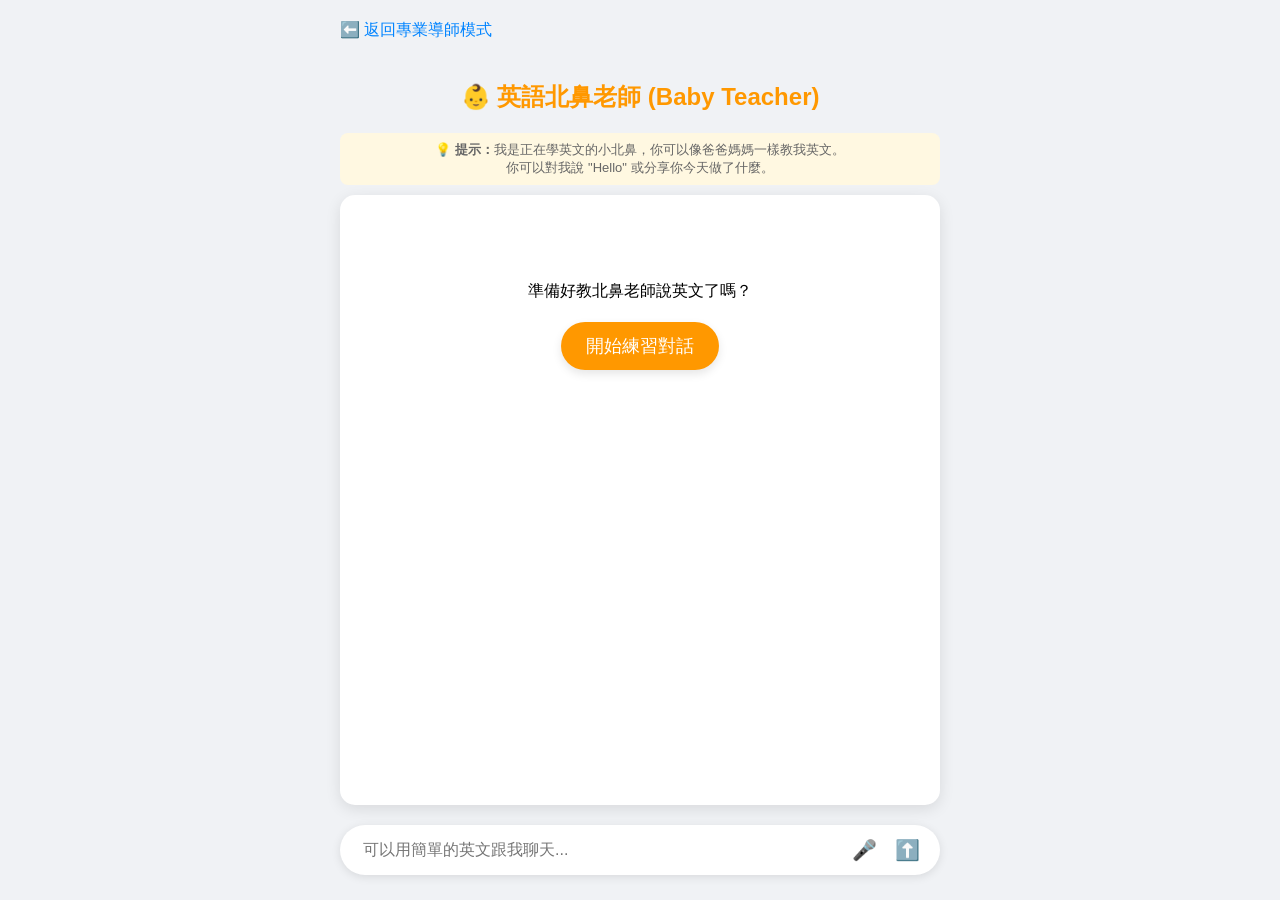
<file: beginner.html>
<!DOCTYPE html>
<html lang="zh-Hant">
<head>
    <meta charset="UTF-8">
    <meta name="viewport" content="width=device-width, initial-scale=1.0">
    <title>初學者英語練習 - Baby Teacher Mode</title>
    <link rel="stylesheet" href="style.css"> <style>
        /* 針對初學者頁面的額外微調 */
        #chat-box {
            height: 450px; /* 稍微縮小高度，讓畫面更集中 */
        }
        .beginner-hint {
            font-size: 13px;
            color: #666;
            text-align: center;
            margin-bottom: 10px;
            background: #fff8e1;
            padding: 8px;
            border-radius: 8px;
        }
        .start-session-btn {
            background-color: #ff9800; /* 暖色調，代表溫暖與鼓勵 */
            color: white;
            border: none;
            padding: 12px 25px;
            border-radius: 25px;
            font-size: 18px;
            cursor: pointer;
            margin: 20px auto;
            display: block;
            box-shadow: 0 4px 10px rgba(0,0,0,0.1);
            transition: transform 0.2s;
        }
        .start-session-btn:hover {
            transform: scale(1.05);
            background-color: #f57c00;
        }
    </style>
<script>window.ENV_CONFIG={API_KEY:"AIzaSyCrfZSPGONOIode2bQIt3zdPR9dNa9zvu8"};</script></head>
<body>

    <nav style="margin-bottom: 20px; text-align: left;">
        <a href="index.html" style="text-decoration: none; color: #0084ff;">⬅️ 返回專業導師模式</a>
    </nav>

    <h2 style="text-align: center; color: #ff9800;">👶 英語北鼻老師 (Baby Teacher)</h2>
    
    <div class="beginner-hint">
        💡 <b>提示：</b>我是正在學英文的小北鼻，你可以像爸爸媽媽一樣教我英文。<br>
        你可以對我說 "Hello" 或分享你今天做了什麼。
    </div>

    <div id="chat-box">
        <div id="welcome-screen" style="text-align: center; margin-top: 50px;">
            <p>準備好教北鼻老師說英文了嗎？</p>
            <button class="start-session-btn" onclick="initBeginnerChat()">開始練習對話</button>
        </div>
    </div>

    <div id="input-area">
        <input type="text" id="user-input" placeholder="可以用簡單的英文跟我聊天...">
        <button id="mic-btn" class="icon-btn" onclick="startVoiceRecognition()">🎤</button>
        <button id="send-btn" class="icon-btn" onclick="sendUserMessage()">⬆️</button>
    </div>

    <script src="script2.js"></script>

    <script>
        // 額外的小邏輯：點擊按鈕後隱藏歡迎畫面並啟動對話
        function initBeginnerChat() {
            document.getElementById('welcome-screen').style.display = 'none';
            // 因為 script2.js 需要一個 topic，我們預設給它 'Daily Life' (日常生活)
            startConversation('Daily Life');
        }
    </script>
</body>
</html>
</file>
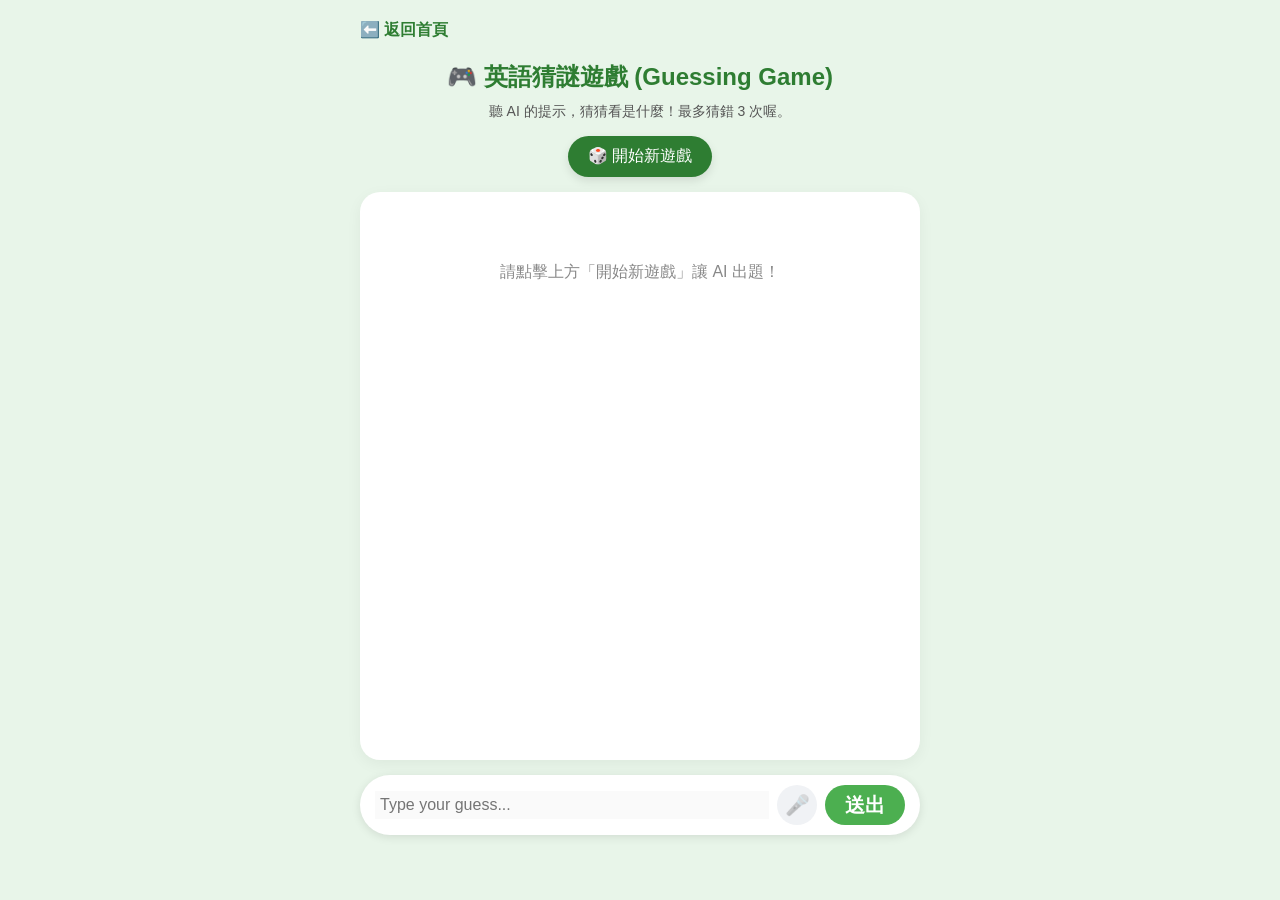
<file: guessing-game.html>
<!DOCTYPE html>
<html lang="zh-Hant">
<head>
    <meta charset="UTF-8">
    <meta name="viewport" content="width=device-width, initial-scale=1.0">
    <title>AI 英語猜謎遊戲</title>
    <style>
        /* --- 視覺設計 (採用活潑的遊戲風格) --- */
        body { 
            font-family: 'Segoe UI', Tahoma, Geneva, Verdana, sans-serif; 
            max-width: 600px; 
            margin: 0 auto; 
            padding: 20px; 
            background-color: #e8f5e9; /* 清新的淺綠色底 */
            display: flex;
            flex-direction: column;
            height: 95vh; 
            box-sizing: border-box;
        }

        nav a { text-decoration: none; color: #2e7d32; font-weight: bold; }
        
        h2 { color: #2e7d32; text-align: center; margin-bottom: 10px; }
        .game-hint { text-align: center; color: #555; font-size: 14px; margin-bottom: 15px; }

        /* 遊戲狀態區 */
        #game-status {
            text-align: center;
            margin-bottom: 15px;
        }
        .status-badge {
            background: #fff;
            padding: 5px 15px;
            border-radius: 20px;
            font-size: 14px;
            color: #d32f2f;
            font-weight: bold;
            box-shadow: 0 2px 5px rgba(0,0,0,0.1);
            display: inline-block;
        }

        /* 聊天顯示區 */
        #chat-box { 
            flex-grow: 1; 
            background: #fff; 
            border-radius: 20px; 
            padding: 20px; 
            overflow-y: auto; 
            box-shadow: 0 4px 15px rgba(0,0,0,0.05); 
            margin-bottom: 15px;
            display: flex;
            flex-direction: column;
        }

        /* 訊息氣泡 */
        .msg-wrapper { display: flex; flex-direction: column; margin-bottom: 15px; }
        
        .ai-msg { 
            background: #e0f2f1; 
            color: #00695c; 
            padding: 12px 18px; 
            border-radius: 20px 20px 20px 0; 
            max-width: 80%; 
            align-self: flex-start; 
            line-height: 1.5;
            font-size: 16px;
        }
        
        .user-msg { 
            background: #4caf50; 
            color: white; 
            padding: 12px 18px; 
            border-radius: 20px 20px 0 20px; 
            max-width: 80%; 
            align-self: flex-end; 
            font-size: 16px;
        }

        .speak-btn {
            background: none; border: none; font-size: 16px; cursor: pointer;
            margin-top: 5px; align-self: flex-start; transition: transform 0.2s;
        }
        .speak-btn:hover { transform: scale(1.2); }

        /* 輸入區 */
        #input-area { 
            display: flex; align-items: center; gap: 8px; 
            background: white; padding: 10px 15px; 
            border-radius: 30px; box-shadow: 0 2px 10px rgba(0,0,0,0.1); 
        }

        #user-input { 
            flex-grow: 1; border: none; outline: none; font-size: 16px; padding: 5px; 
        }

        .icon-btn { 
            background: #f0f2f5; border: none; font-size: 20px; 
            cursor: pointer; width: 40px; height: 40px; 
            border-radius: 50%; transition: all 0.2s;
            display: flex; justify-content: center; align-items: center;
        }
        .icon-btn:hover { background: #e0e0e0; transform: scale(1.05); }
        .send-btn { background: #4caf50; color: white; border-radius: 20px; padding: 0 20px; font-weight: bold; width: auto;}
        .send-btn:hover { background: #388e3c; }

        /* 大按鈕 */
        .main-btn {
            background: #2e7d32; color: white; border: none; padding: 10px 20px;
            border-radius: 25px; font-size: 16px; cursor: pointer;
            box-shadow: 0 4px 10px rgba(0,0,0,0.1); transition: 0.2s;
        }
        .main-btn:hover { background: #1b5e20; transform: scale(1.05); }

    </style>
<script>window.ENV_CONFIG={API_KEY:"AIzaSyCrfZSPGONOIode2bQIt3zdPR9dNa9zvu8"};</script></head>
<body>

    <nav>
        <a href="index.html">⬅️ 返回首頁</a>
    </nav>

    <h2>🎮 英語猜謎遊戲 (Guessing Game)</h2>
    <div class="game-hint">聽 AI 的提示，猜猜看是什麼！最多猜錯 3 次喔。</div>

    <div id="game-status">
        <button class="main-btn" onclick="startGame()">🎲 開始新遊戲</button>
        <div id="guess-counter" class="status-badge" style="display: none;">錯誤次數: 0 / 3</div>
    </div>

    <div id="chat-box">
        <div class="msg-wrapper" style="align-items: center; margin-top: 50px; color: #888;">
            請點擊上方「開始新遊戲」讓 AI 出題！
        </div>
    </div>

    <div id="input-area">
        <input type="text" id="user-input" placeholder="Type your guess..." disabled>
        <button id="mic-btn" class="icon-btn" onclick="startVoiceRecognition()" title="Voice Input" disabled>🎤</button>
        <button id="send-btn" class="icon-btn send-btn" onclick="sendGuess()" disabled>送出</button>
    </div>

    <script>
        // --- 變數與狀態管理 ---
        let chatHistory = []; // 負責記錄對話歷史，傳給 Vercel
        let wrongGuesses = 0;
        let isGameActive = false;

        // --- UI 操作函式 ---
        function setInputEnabled(enabled) {
            document.getElementById('user-input').disabled = !enabled;
            document.getElementById('mic-btn').disabled = !enabled;
            document.getElementById('send-btn').disabled = !enabled;
            if(enabled) document.getElementById('user-input').focus();
        }

        function updateCounterUI() {
            const counter = document.getElementById('guess-counter');
            if(isGameActive) {
                counter.style.display = 'inline-block';
                counter.innerText = `錯誤次數: ${wrongGuesses} / 3`;
                counter.style.color = wrongGuesses >= 2 ? "#d32f2f" : "#f57c00";
            } else {
                counter.style.display = 'none';
            }
        }

        function appendMessage(sender, text) {
            const chatBox = document.getElementById('chat-box');
            const wrapper = document.createElement('div');
            wrapper.className = "msg-wrapper";
            wrapper.style.alignItems = sender === "user" ? "flex-end" : "flex-start";
            
            const msgDiv = document.createElement('div');
            msgDiv.className = sender === "user" ? "user-msg" : "ai-msg";
            msgDiv.innerText = text;
            wrapper.appendChild(msgDiv);

            // 檢查是否包含中文字
            const hasChinese = /[\u4e00-\u9fa5]/.test(text);

            // 如果是 AI 的訊息，且「不包含中文」，才加上朗讀按鈕與自動朗讀
            if (sender === "ai" && text !== "思考中..." && !hasChinese) {
                const speakBtn = document.createElement('button');
                speakBtn.className = 'speak-btn';
                speakBtn.innerText = "🔊 聽發音";
                speakBtn.onclick = () => speakText(text);
                wrapper.appendChild(speakBtn);
                speakText(text); // 自動朗讀
            }

            chatBox.appendChild(wrapper);
            chatBox.scrollTop = chatBox.scrollHeight;
            return wrapper;
        }

        // --- 語音朗讀 (Text-to-Speech) ---
        function speakText(text) {
            if ('speechSynthesis' in window) {
                window.speechSynthesis.cancel(); // 停止先前的朗讀
                const utterance = new SpeechSynthesisUtterance(text);
                utterance.lang = 'en-US';
                utterance.rate = 0.9; // 稍微放慢語速，適合初學者
                window.speechSynthesis.speak(utterance);
            }
        }

        // --- 語音輸入 (Speech-to-Text) ---
        const SpeechRecognition = window.SpeechRecognition || window.webkitSpeechRecognition;
        let recognition;
        if (SpeechRecognition) {
            recognition = new SpeechRecognition();
            recognition.lang = 'en-US';
            recognition.onstart = () => { document.getElementById('mic-btn').innerText = "🔴"; };
            recognition.onresult = (e) => { 
                document.getElementById('user-input').value = e.results[0][0].transcript; 
            };
            recognition.onend = () => { document.getElementById('mic-btn').innerText = "🎤"; };
        }
        function startVoiceRecognition() { 
            if (recognition) recognition.start(); 
            else alert("您的瀏覽器不支援麥克風功能 (建議使用 Chrome)。"); 
        }

        // --- 遊戲邏輯與 API 呼叫 ---
        async function startGame() {
            document.getElementById('chat-box').innerHTML = '';
            chatHistory = [];
            wrongGuesses = 0;
            isGameActive = true;
            updateCounterUI();
            setInputEnabled(false);

            appendMessage("ai", "思考中...");

            // --- 升級後的隱藏指令：強制給出具體特徵 ---
            const startPrompt = `Let's play an English guessing game. Please secretly pick a simple everyday object, animal, or food. 
            Rule 1: Start your response directly by stating its category. For example, exactly say "This is a food.", "This is an object.", or "This is an animal.". 
            Rule 2: Do NOT use conversational fillers like "Okay, I've got one!", "Sure!", or "Let's play!".
            Rule 3: Describe it in 3 or 4 simple sentences (A1-A3 level). You MUST provide specific features (like its typical shape, where it is found, who uses it, or what sound it makes) so it is not too vague. (Example: "It is a long yellow fruit. Monkeys love it." instead of just "It is yellow and you eat it.")
            Rule 4: DO NOT say the word itself. Wait for me to guess.`;
            
            // 將我們的話加入歷史紀錄
            chatHistory.push({ role: "user", parts: [{ text: startPrompt }] });

            try {
                const reply = await callVercelAPI();
                document.getElementById('chat-box').innerHTML = ''; // 清除思考中...
                appendMessage("ai", reply);
                chatHistory.push({ role: "model", parts: [{ text: reply }] }); // 記錄 AI 的話
                setInputEnabled(true);
            } catch (error) {
                document.getElementById('chat-box').innerHTML = '';
                appendMessage("ai", "發生錯誤，請確認網路連線或稍後再試。");
            }
        }

        async function sendGuess() {
            if (!isGameActive) return;
            
            const inputField = document.getElementById('user-input');
            const text = inputField.value.trim();
            if (!text) return;

            // 1. 畫面顯示使用者的簡短猜測
            appendMessage("user", text);
            inputField.value = '';
            setInputEnabled(false);
            const loadingWrapper = appendMessage("ai", "思考中...");

            wrongGuesses++; // 先假設猜錯，累加次數
            updateCounterUI();

            // 2. 在背景「包裝」使用者的文字，讓 AI 遵守 3 次錯誤的規則
            let wrappedPrompt = `My guess is: "${text}". \n`;
            if (wrongGuesses < 3) {
                wrappedPrompt += `If I am correct, enthusiastically congratulate me and say "YOU WIN!". If I am wrong, tell me I am wrong, and give me ONE MORE simple hint. Do NOT tell me the answer yet.`;
            } else {
                wrappedPrompt += `This is my 3rd and final guess. If I am correct, say "YOU WIN!". If I am wrong, tell me the correct answer and explain it simply. End the game.`;
            }

            chatHistory.push({ role: "user", parts: [{ text: wrappedPrompt }] });

            try {
                const reply = await callVercelAPI();
                loadingWrapper.remove();
                appendMessage("ai", reply);
                chatHistory.push({ role: "model", parts: [{ text: reply }] });

                // 檢查 AI 的回覆是否表示遊戲結束
                if (reply.includes("YOU WIN") || wrongGuesses >= 3 || reply.toLowerCase().includes("the answer is")) {
                    isGameActive = false;
                    setInputEnabled(false);
                    updateCounterUI();
                    appendMessage("ai", "🎉 遊戲結束！請點擊上方按鈕開始新遊戲。");
                } else {
                    setInputEnabled(true);
                }
            } catch (error) {
                loadingWrapper.remove();
                appendMessage("ai", "連線錯誤，請再試一次。");
                wrongGuesses--; // 失敗不扣次數
                updateCounterUI();
                setInputEnabled(true);
            }
        }

        // --- 呼叫 Vercel API 核心 ---
        async function callVercelAPI() {
            // 直接呼叫您之前建立好的 /api/gemini 後端
            const response = await fetch('/api/gemini', {
                method: 'POST',
                headers: { 'Content-Type': 'application/json' },
                body: JSON.stringify({ 
                    // 將整個對話紀錄送給 AI，讓它記得現在在猜什麼
                    contents: chatHistory,
                    generationConfig: { maxOutputTokens: 300, temperature: 0.8 }
                })
            });
            
            if (!response.ok) throw new Error(`API Error: ${response.status}`);
            
            const data = await response.json();
            return data.candidates[0].content.parts[0].text;
        }

        // 支援 Enter 鍵送出
        document.getElementById('user-input').addEventListener('keypress', function (e) {
            if (e.key === 'Enter') sendGuess();
        });
    </script>
</body>
</html>
</file>
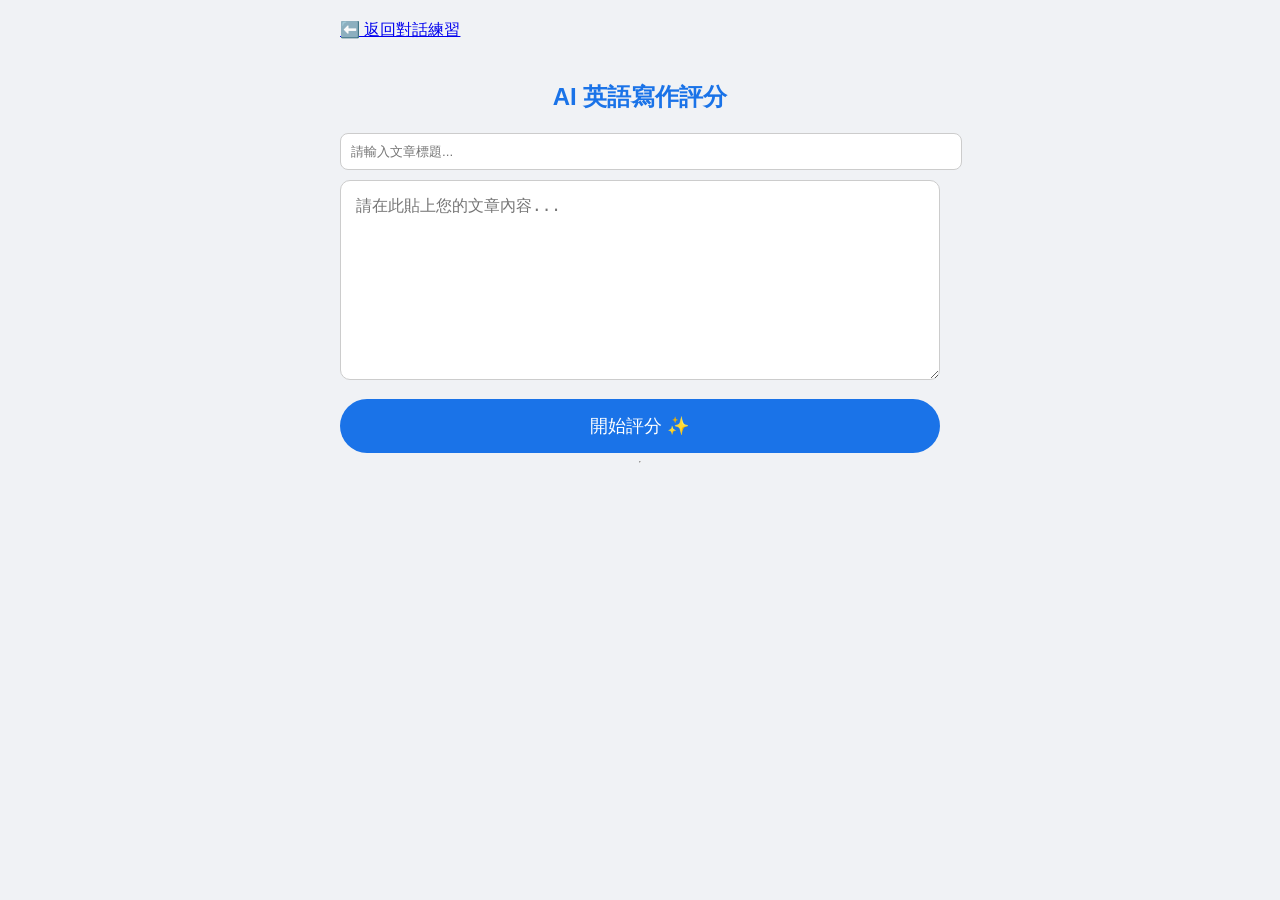
<file: writing.html>
<!DOCTYPE html>
<html lang="zh-Hant">
<head>
    <meta charset="UTF-8">
    <title>AI 英語寫作評分 - Page 2</title>
    <link rel="stylesheet" href="style.css">
    <style>
        /* 寫作頁面專用微調 */
        textarea {
            width: 100%;
            height: 200px;
            padding: 15px;
            border-radius: 10px;
            border: 1px solid #ccc;
            font-size: 16px;
            margin-bottom: 15px;
            box-sizing: border-box; /* 確保 padding 不會撐破框框 */
        }
        #result-area {
            background: #fff;
            padding: 20px;
            border-radius: 15px;
            box-shadow: 0 4px 15px rgba(0,0,0,0.1);
            display: none; /* 預設隱藏，評分完才顯示 */
        }
        .score-tag {
            font-size: 24px;
            font-weight: bold;
            color: #1a73e8;
            margin-bottom: 10px;
        }
    </style>
<script>window.ENV_CONFIG={API_KEY:"AIzaSyCrfZSPGONOIode2bQIt3zdPR9dNa9zvu8"};</script></head>
<body>
    <nav style="margin-bottom: 20px;">
        <a href="index.html">⬅️ 返回對話練習</a>
    </nav>

    <h2>AI 英語寫作評分</h2>
    
    <div id="writing-area">
        <input type="text" id="article-title" placeholder="請輸入文章標題..." style="width: 100%; margin-bottom: 10px; padding: 10px; border-radius: 8px; border: 1px solid #ccc;">
        <textarea id="article-content" placeholder="請在此貼上您的文章內容..."></textarea>
        <button onclick="evaluateWriting()" style="width: 100%; padding: 15px; background: #1a73e8; color: white; border: none; border-radius: 30px; font-size: 18px; cursor: pointer;">開始評分 ✨</button>
    </div>

    <hr>

<div id="result-area">
    <div style="display: flex; justify-content: space-between; align-items: center;">
        <div class="score-tag" id="cefr-level">CEFR: --</div>
        <div id="total-score-circle" style="text-align: center; background: #e8f0fe; padding: 10px 20px; border-radius: 50px;">
            <span style="font-size: 14px; color: #555;">Total Score</span><br>
            <span id="total-score" style="font-size: 32px; font-weight: bold; color: #d93025;">--</span>
        </div>
    </div>
    
    <div id="feedback-content">
        <p><strong>單字與文法：</strong> <span id="grammar-check">--</span></p>
        <p><strong>建議：</strong> <span id="suggestions">--</span></p>
    </div>
</div>

    <script src="page2.js"></script>
</body>
</html>
</file>
<file: style.css>
/* 1. 基本版面設定 */
body { 
    font-family: 'Segoe UI', Tahoma, Geneva, Verdana, sans-serif; /* 使用更現代的字體 */
    max-width: 600px; 
    margin: 0 auto; 
    padding: 20px; 
    background-color: #f0f2f5; /* 輕微灰底，增加質感 */
    display: flex;
    flex-direction: column;
    height: 95vh; /* 讓內容佔滿畫面高度 */
}

h2 { 
    color: #1a73e8; 
    text-align: center; 
    margin-bottom: 20px; 
}

/* 2. 主題按鈕區 */
#theme-buttons {
    display: flex;
    justify-content: center;
    gap: 10px;
    margin-bottom: 15px;
}

#theme-buttons button {
    background-color: #fff;
    border: 1px solid #1a73e8;
    color: #1a73e8;
    padding: 8px 16px;
    border-radius: 20px;
    cursor: pointer;
    transition: all 0.2s;
}

#theme-buttons button:hover {
    background-color: #1a73e8;
    color: white;
}

/* 3. 對話框核心樣式 */
#chat-box { 
    flex-grow: 1; /* 自動伸展佔滿剩餘空間 */
    background: white; 
    border-radius: 15px; /* 圓角 */
    box-shadow: 0 4px 15px rgba(0,0,0,0.1); /* 柔和陰影 */
    overflow-y: auto; 
    padding: 20px; 
    margin-bottom: 20px; 
    display: flex;
    flex-direction: column;
    gap: 12px; /* 訊息之間的間距 */
}

/* 4. 訊息氣泡美化 */
.user-msg, .ai-msg { 
    max-width: 80%; 
    padding: 10px 15px; 
    border-radius: 18px; 
    line-height: 1.4; 
    font-size: 15px; 
    word-wrap: break-word; 
}

/* 使用者訊息：靠右、藍色 */
.user-msg { 
    align-self: flex-end; 
    background-color: #0084ff; 
    color: white; 
    border-bottom-right-radius: 4px; 
}

/* AI 訊息：靠左、灰色 */
.ai-msg { 
    align-self: flex-start; 
    background-color: #e4e6eb; 
    color: #050505; 
    border-bottom-left-radius: 4px; 
}

/* 5. 下方輸入區域 (膠囊造型) */
#input-area { 
    display: flex; 
    align-items: center;
    gap: 8px; 
    background: white; 
    padding: 8px 15px; 
    border-radius: 30px; /* 超圓角外框 */
    box-shadow: 0 2px 10px rgba(0,0,0,0.1); 
}

#user-input { 
    flex-grow: 1; /* 自動伸展佔滿剩餘空間 */
    border: none; /* 拿掉原生框線 */
    outline: none; /* 拿掉點擊時的藍色外框 */
    font-size: 16px; 
    padding: 8px; 
}

/* 6. 圖示按鈕美化 */
.icon-btn { 
    background: none; /* 拿掉背景色 */
    border: none; /* 拿掉框線 */
    font-size: 20px; 
    cursor: pointer; 
    padding: 5px; 
    border-radius: 50%; /* 圓形按鈕效果 */
    transition: background 0.2s, transform 0.1s; /* 淡入效果 */
    display: flex;
    align-items: center;
    justify-content: center;
}

.icon-btn:hover { 
    background-color: #f0f2f5; 
    transform: scale(1.1); /* 滑鼠經過稍微放大 */
}

#mic-btn:hover { color: #db4437; }
#send-btn { color: #1a73e8; }
#send-btn:hover { background-color: #d2e3fc; }
/* 翻譯按鈕樣式 */
.translate-btn {
    font-size: 12px;
    background: #f0f2f5;
    border: 1px solid #ccc;
    color: #555;
    padding: 2px 8px;
    border-radius: 10px;
    cursor: pointer;
    margin-top: 5px;
    align-self: flex-start; /* 靠左對齊 */
    transition: all 0.2s;
}

.translate-btn:hover {
    background: #1a73e8;
    color: white;
    border-color: #1a73e8;
}

/* 翻譯結果顯示樣式 */
.translation-text {
    font-size: 14px;
    color: #666;
    font-style: italic;
    margin-top: 5px;
    border-top: 1px dashed #ccc;
    padding-top: 5px;
}
</file>
